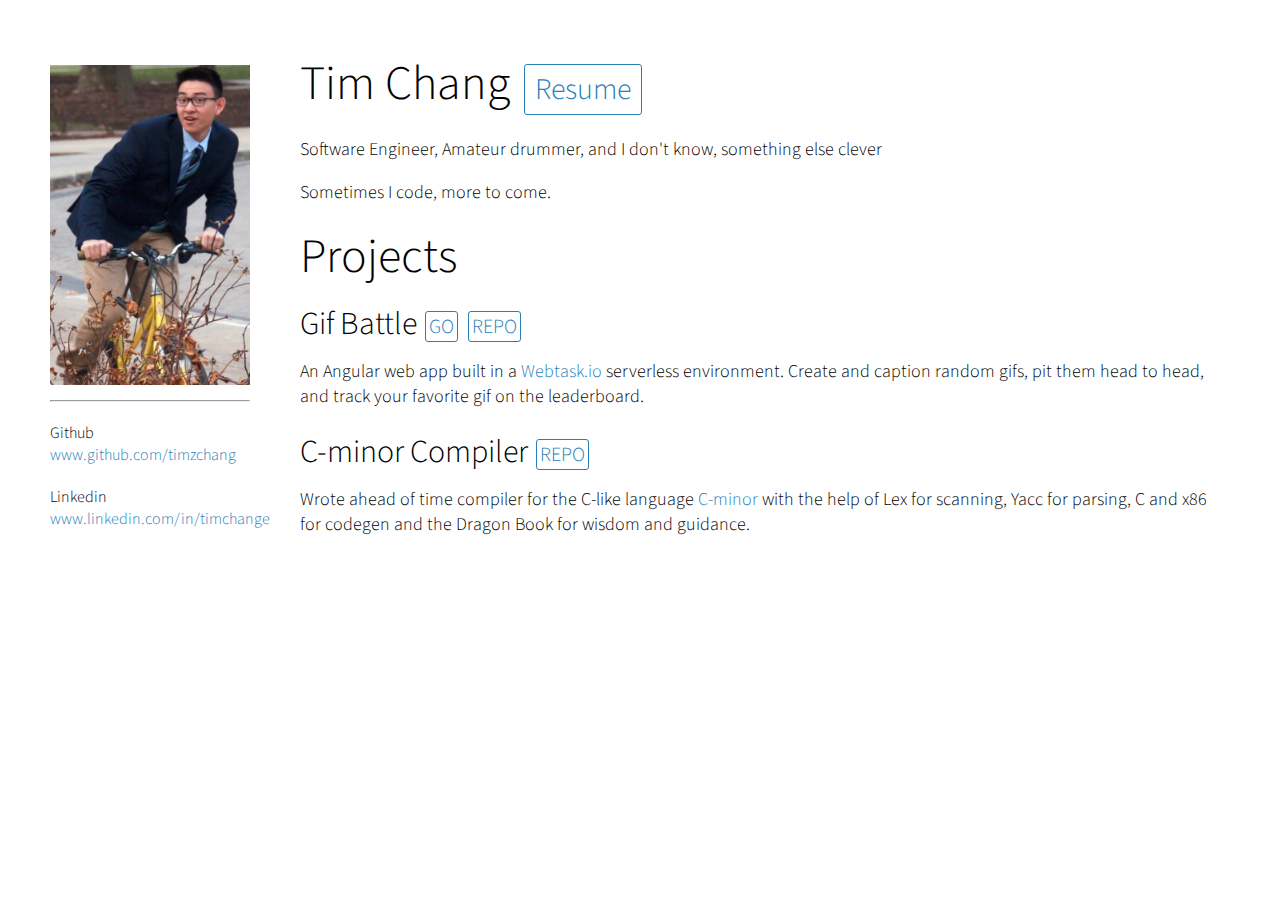
<file: index.html>
<html>
<head>
<link href='https://fonts.googleapis.com/css?family=Source+Sans+Pro:300,400' rel='stylesheet' type='text/css'>

<meta charset="UTF-8">
<title>Tim Chang</title>
<link rel="stylesheet" type="text/css" href="main.css">
<link rel="shortcut icon" href="assets/favicon.ico"/>
<meta name="viewport" content="width=700">

</head>

<body>

<div class="sidebar">
  <div class="picture">
    <img src="assets/me_bike.jpg">
  </div>
<hr>
  <div class="contact">
    <dl>
    <dt>Github</dt>
    <dd><a href="https://www.github.com/timzchang">www.github.com/timzchang</a></dd>
    <dt>Linkedin</dt>
    <dd><a href="https://www.linkedin.com/in/timchange">www.linkedin.com/in/timchange</a></dd>
    </dl>
  </div>
</div>

<div class="main">

  <div class="name">
    <h1>Tim Chang <a class="button" href="assets/resume.pdf">Resume</a></h1>
    <p>Software Engineer, Amateur drummer, and I don't know, something else clever</p>
    <p>Sometimes I code, more to come.</p>
  </div>

  <h1>Projects</h1>
  <h2>Gif Battle
    <a class="smallbutton" href="./gifBattle/">GO</a>
    <a class="smallbutton" href="https://github.com/timzchang/gifBattle">REPO</a>
  </h2>
  <div class="pub journal mt" style="margin-bottom: 20px">
    An Angular web app built in a <a target="_blank" href="https://webtask.io/">Webtask.io</a> serverless environment.
    Create and caption random gifs, pit them head to head, and track your favorite gif on the leaderboard.
  </div>

  <h2>C-minor Compiler
    <a class="smallbutton" href="https://github.com/timzchang/Compilers">REPO</a>
  </h2>
  <div class="pub journal mt">
    Wrote ahead of time compiler for the C-like language
     <a href="https://www3.nd.edu/~dthain/courses/cse40243/fall2015/cminor.html">C-minor</a>
     with the help of Lex for scanning, Yacc for parsing,
    C and x86 for codegen and the Dragon Book for wisdom and guidance.
  </div>

</div>

</body>
</file>
<file: main.css>
body {
	width: 100%;
	margin: 50px 0;
	font-family: 'Source Sans Pro', sans-serif;
	font-size: 18px;
	font-weight: 300;
}

h1 { font-weight: 300; font-size: 48px; margin: 0 0 10px 0; }
h2 { font-weight: 300; font-size: 32px; margin: 0 0 6px 0; }
h3 { font-weight: 300; font-size: 24px; margin: 0 0 6px 0; }

div.superhead { font-size: 24px; margin-bottom: -5px; }

h1 span.chinese {
	font-size: 36px;
	font-family: "Microsoft YaHei New", "Microsoft Yahei", "å¾®è½¯é›…é»‘", "STXihei", "åŽæ–‡ç»†é»‘", sans-serif;
	font-weight: 100;
	margin: 0px 4px;
}

li { list-style-type: disc; }
li.current { }
li.former { list-style-type: circle; }

a { text-decoration: none; color: #2980b9; }

div.sidebar { width: 200px; float: left; vertical-align: top; margin-left: 50px; }
div.main { vertical-align: top; margin-left: 300px; margin-right: 50px; }
div.bigmain { margin-left: 50px; margin-right: 50px; }

div.picture { margin: 15px 0; }
div.contact { font-size: 16px; }

.contact dt { margin-top: 20px;  }
.contact dd { margin-left: 0;}
img { max-width: 200; }

.button {
  -webkit-border-radius: 3px; -moz-border-radius: 3px; border-radius: 3px;
  padding: 3px 10px;
  margin: 4px;
  text-decoration:none;
  display:inline-block;
  cursor: pointer;
  border: solid 1px #2980b9;
  color: #2980b9;
  font-size: 30px;
}

.smallbutton {
  position: relative; top: -1px;
  -webkit-border-radius: 3px; -moz-border-radius: 3px; border-radius: 3px;
  padding: 1px 3px 0px 3px;
  border: solid 1px #2980b9;
  color: #2980b9;
  font-size: 20px;
  text-decoration: none;
  margin: 0px 2px;
}

.superhead .arrow-left {
	width: 0;
	height: 0;
	border-top: 8px solid transparent;
	border-bottom: 8px solid transparent;
	border-right: 8px solid #2980b9;
	display: inline-block;
	margin: 0px 8px;

}

h2 .arrow-right {
	width: 0;
	height: 0;
	border-top: 10px solid transparent;
	border-bottom: 10px solid transparent;
	border-left: 10px solid #2980b9;
	display: inline-block;
	margin: 0px 4px;
}

.arrow-right {
	width: 0;
	height: 0;
	border-top: 6px solid transparent;
	border-bottom: 6px solid transparent;
	border-left: 6px solid #2980b9;
	display: inline-block;
	margin: 0px 4px;
}

div.pub {
	margin-top: 12px;
}
</file>
